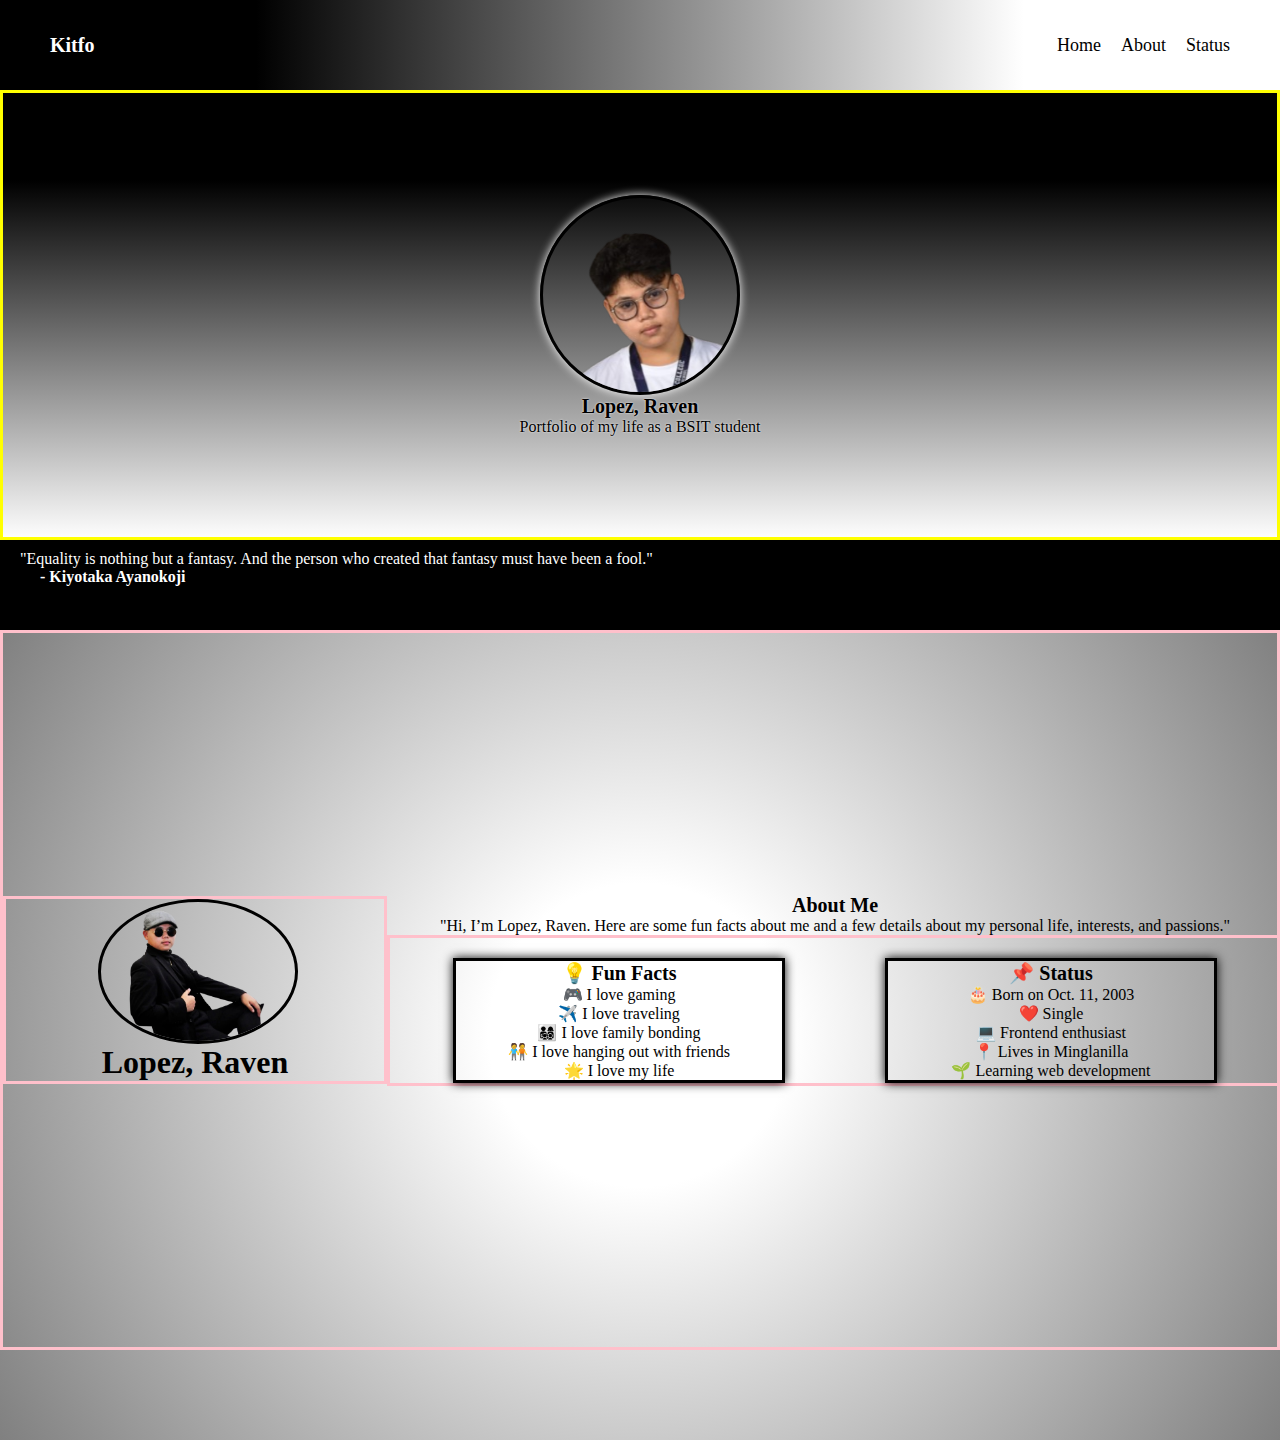
<file: index.html>
<!DOCTYPE html>
<html lang="eng">
    <head>
        <meta charset="UTF-8">
        <meta name="viewport" content="width=device-width, initial-scale=1.0">
        <title>Kitfo</title>
        <link rel="stylesheet" href="styles.css">
    </head>

    <body>
        <header>
            <div class="header_kitfo">
                <h1>Kitfo</h1>
            </div>
            <div class="header_nav">
                <nav>
                    <ul>
                        <li><a href="#home">Home</a></li>
                        <li><a href="#about">About</a></li>
                        <li><a href="#status">Status</a></li>
                    </ul>
                </nav>
            </div>
        </header>

        <section id="home" class="home">
            <div class="home_container">
                <img src="raven.png" alt="">
                    <h1>Lopez, Raven</h1>
                    <p>Portfolio of my life as a BSIT student</p>
            </div>
        </section>

        <div class="section_small">
            <div class="small_1">
                <p>"Equality is nothing but a fantasy. And the person who created that fantasy must have been a fool."</p>
                <h1>- Kiyotaka Ayanokoji</h1>
            </div>
        </div>

        <section id="about" class="about">
            <div class="about_container">
                <div class="about_left">
                    <div class="profile">
                        <img src="mafia_blcsuit2.png" alt="">
                    </div>
                    <div>
                        <h1>Lopez, Raven</h1>
                    </div>
                </div>
                <div class="about_right_header">
                    <h1>About Me</h1>
                    <p>"Hi, I’m Lopez, Raven. Here are some fun facts about me and a few details about my personal life, interests, and passions."</p>
                    <div class="about_right">
                        <div class="about_right_boxes">
                            <h1>💡 Fun Facts</h1>
                            <p>🎮 I love gaming</p>
                            <p>✈️ I love traveling</p>
                            <p>👨‍👩‍👧‍👦 I love family bonding</p>
                            <p>🧑‍🤝‍🧑 I love hanging out with friends</p>
                            <p>🌟 I love my life</p>
                        </div>
                        <div class="about_right_boxes">
                            <h1>📌 Status</h1>
                            <p>🎂 Born on Oct. 11, 2003</p>
                            <p>❤️ Single</p>
                            <p>💻 Frontend enthusiast</p>
                            <p>📍 Lives in Minglanilla</p>
                            <p>🌱 Learning web development</p>
                        </div>
                    </div>
                </div>
            </div>
        </section>
    </body>
</html>
</file>
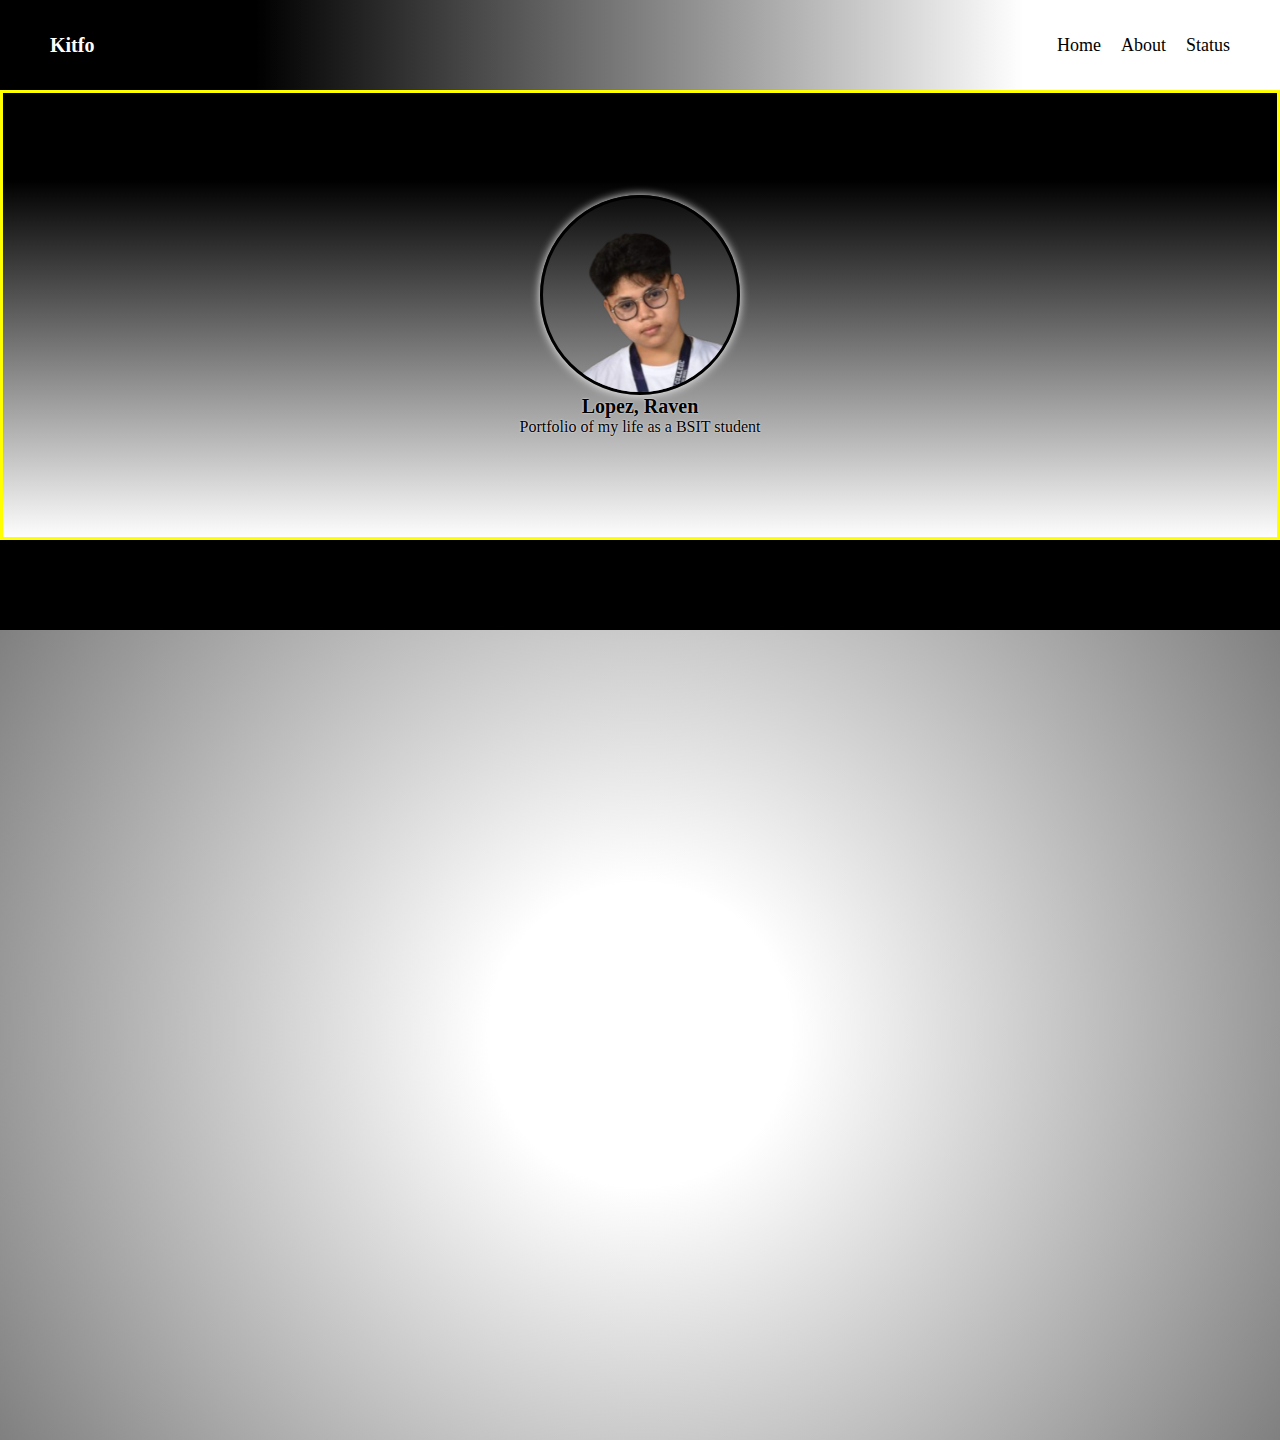
<file: Kitfo.html>
<!DOCTYPE html>
<html lang="eng">
    <head>
        <meta charset="UTF-8">
        <meta name="viewport" content="width=device-width, initial-scale=1.0">
        <title>Kitfo</title>
        <link rel="stylesheet" href="styles.css">
    </head>

    <body>
        <header>
            <div class="header_kitfo">
                <h1>Kitfo</h1>
            </div>
            <div class="header_nav">
                <nav>
                    <ul>
                        <li><a href="#home">Home</a></li>
                        <li><a href="#about">About</a></li>
                        <li><a href="#status">Status</a></li>
                    </ul>
                </nav>
            </div>
        </header>

        <section id="home" class="home">
            <div class="home_container">
                <img src="raven.png" alt="">
                <div>
                    <h1>Lopez, Raven</h1>
                    <p>Portfolio of my life as a BSIT student</p>
                </div>
            </div>
        </section>






        <div class="section_small">

        </div>
        <section id="about" class="about">

        </section>
    </body>
</html>
</file>
<file: styles.css>
* {
    margin: 0; padding: 0; box-sizing: border-box;
}


html {
    scroll-padding: 10vh;
    scroll-behavior: smooth;
}

header {
    width: 100vw;
    height: 10vh;
    display: flex;
    align-items: center;
    justify-content: space-between;
    padding: 0 50px;
    position: sticky;
    top: 0;
    background: linear-gradient(to left, white 20%, black 80%);
}
.header_kitfo h1 {
    font-size: 20px;
    color: white;
}
.header_nav ul {
    list-style: none;
    display: flex;
    gap: 20px;
}
.header_nav a {
    text-decoration: none;
    font-size: 18px;
    color: black;
}


section {
    width: 100vw;
    height: 90vh;
}

.home {
    height: 50vh;
    background: linear-gradient(to bottom, black 20%, white 100%);
}
.home_container {
    border: solid yellow;
    width: 100vw;
    height: 50vh;
    display: flex;
    flex-direction: column;
    justify-content: center;
    align-items: center;
    flex-wrap: wrap;
    overflow: auto;
}
.home_container img {
    height: 200px;
    border-radius: 50%;
    border: solid black;
    box-shadow: 0 0 10px white;
}
.home h1 {
    font-size: 20px;
    text-align: center;
    text-shadow: 0 0 2px white;
}
.home p {
    text-align: center;
    font-size: 16px;
    padding: 0 20px;
    text-shadow: 0 0 2px white;
}

.section_small{
    width: 100vw;
    min-height: 10vh;
    background-color: black;
}
.small_1 {
    width: 100vw;
    min-height: 100%;
}
.small_1 p {
    color: white;
    font-size: 16px;
    padding: 10px 20px 0px 20px;
}
.small_1 h1 {
    color: white;
    font-size: 16px;
    padding: 0 20px 10px 40px;
}

.about {
    background: radial-gradient(circle, white 20%, gray 100%);
}
.about_container {
    width: 100vw;
    height: 80vh;
    display: flex;
    align-items: center;
    border: solid pink; 
    overflow: auto;
}
.about_left {
    border: solid pink;
    width: 30vw;
    align-items: center;
    text-align: center;
}
.profile {
    width: 30vw;
    display: flex;
    align-items: center;
    text-align: center;
}
.profile img {
    border: solid black;
    border-radius: 50%;
    width: 200px;
    position: relative;
    left: 50%;
    transform: translateX(-50%);
}
.about_right {
    border: solid pink;
    width: 70vw;
    display: flex;
    justify-content: center;
    gap: 100px;
    padding: 0 30px;
    padding-top: 20px;
}
.about_right_header {
    text-align: center;
    justify-items: center;
}
.about_right_header h1 {
    font-size: 20px;
}
.about_right_header p {
    font-size: 16px;
}
.about_right_boxes {
    border: solid black;
    text-align: center;
    width: 40%;
    box-shadow: 0 0 10px black;
}

/* Here ako i adjust ang screen para maka adapt sa lain - Lord please */
@media (max-width: 600px) {
    header {
        padding: 0 25px;
        background: linear-gradient(to left, white 40%, black 90%);
    }
    .about_container {
        display: flex;
        flex-direction: column;
    }
    .about_right {
        display: flex;
        flex-direction: column;
        gap: 20px;
        padding: 0 0;
    }
    .about_right_boxes {
        width: auto;
    }
}
</file>
